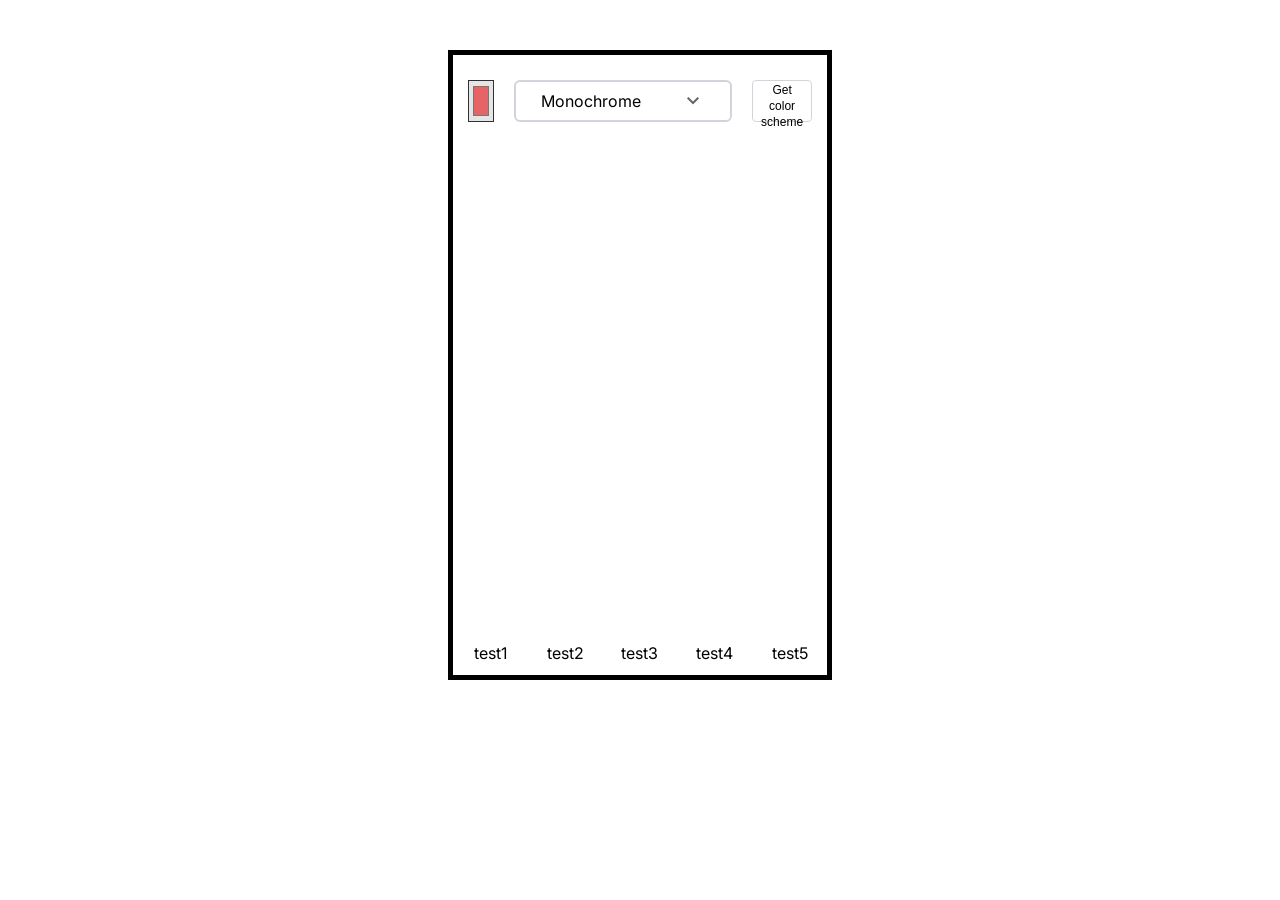
<file: Color_picker/index.html>
<!DOCTYPE html>
<html lang="en">
    <head>
        <meta charset="UTF-8">
        <meta name="viewport" content="width=device-width, initial-scale=1.0">
        <link rel="stylesheet" href="styles.css">
        <link rel="preconnect" href="https://fonts.googleapis.com">
        <link rel="preconnect" href="https://fonts.gstatic.com" crossorigin>
        <link href="https://fonts.googleapis.com/css2?family=Inter:ital,opsz,wght@0,14..32,100..900;1,14..32,100..900&display=swap" rel="stylesheet">
        <link rel="stylesheet" href="https://fonts.googleapis.com/css2?family=Material+Symbols+Outlined:opsz,wght,FILL,GRAD@20,600,0,0&icon_names=check,keyboard_arrow_down" />
        <title>Color Picker V1</title>
    </head>
    <body>

        <section class="header">

            <input type="color" class="color-picker" value="#e66465"></input>

            <div class="color-scheme" id="color-scheme">
                <div class="color-scheme-default">
                    <div class="current-color-scheme">Monochrome</div>
                    <span class="material-symbols-outlined">keyboard_arrow_down</span>
                </div>
                <ul class="color-scheme-list">
                    <li class="monochrome selected">
                        <span>Monochrome</span>
                        <span class="material-symbols-outlined">check</span>
                    </li>
                    <li class="monochrome-dark">
                        <span>Monochrome-dark</span>
                        <span class="material-symbols-outlined">check</span>
                    </li>
                    <li class="monochrome-light">
                        <span>Monochrome-light</span>
                        <span class="material-symbols-outlined">check</span>
                    </li>
                    <li class="analogic">
                        <span>Analogic</span>
                        <span class="material-symbols-outlined">check</span>
                    </li>
                    <li class="complement">
                        <span>Complement</span>
                        <span class="material-symbols-outlined">check</span>
                    </li>
                    <li class="analogic-complement">
                        <span>Analogic-complement</span>
                        <span class="material-symbols-outlined">check</span>
                    </li>
                    <li class="triad">
                        <span>Triad</span>
                        <span class="material-symbols-outlined">check</span>
                    </li>
                    <li class="quad">
                        <span>Quad</span>
                        <span class="material-symbols-outlined">check</span>
                    </li>
                </ul>
            </div>

            <button class="get-color-btn" id="get-color-btn">Get color scheme</button>

        </section>

        <section class="main">

            <div class="color-list">
                <div class="color-box"></div>
                <div class="color-box"></div>
                <div class="color-box"></div>
                <div class="color-box"></div>
                <div class="color-box"></div>
            </div>

        </section>

        <section class="footer">

            <div class="hex-list">
                <div class="hex">test1</div>
                <div class="hex">test2</div>
                <div class="hex">test3</div>
                <div class="hex">test4</div>
                <div class="hex">test5</div>
            </div>

        </section>


        <script src="script.js"></script>
        
    </body>
</html>
</file>
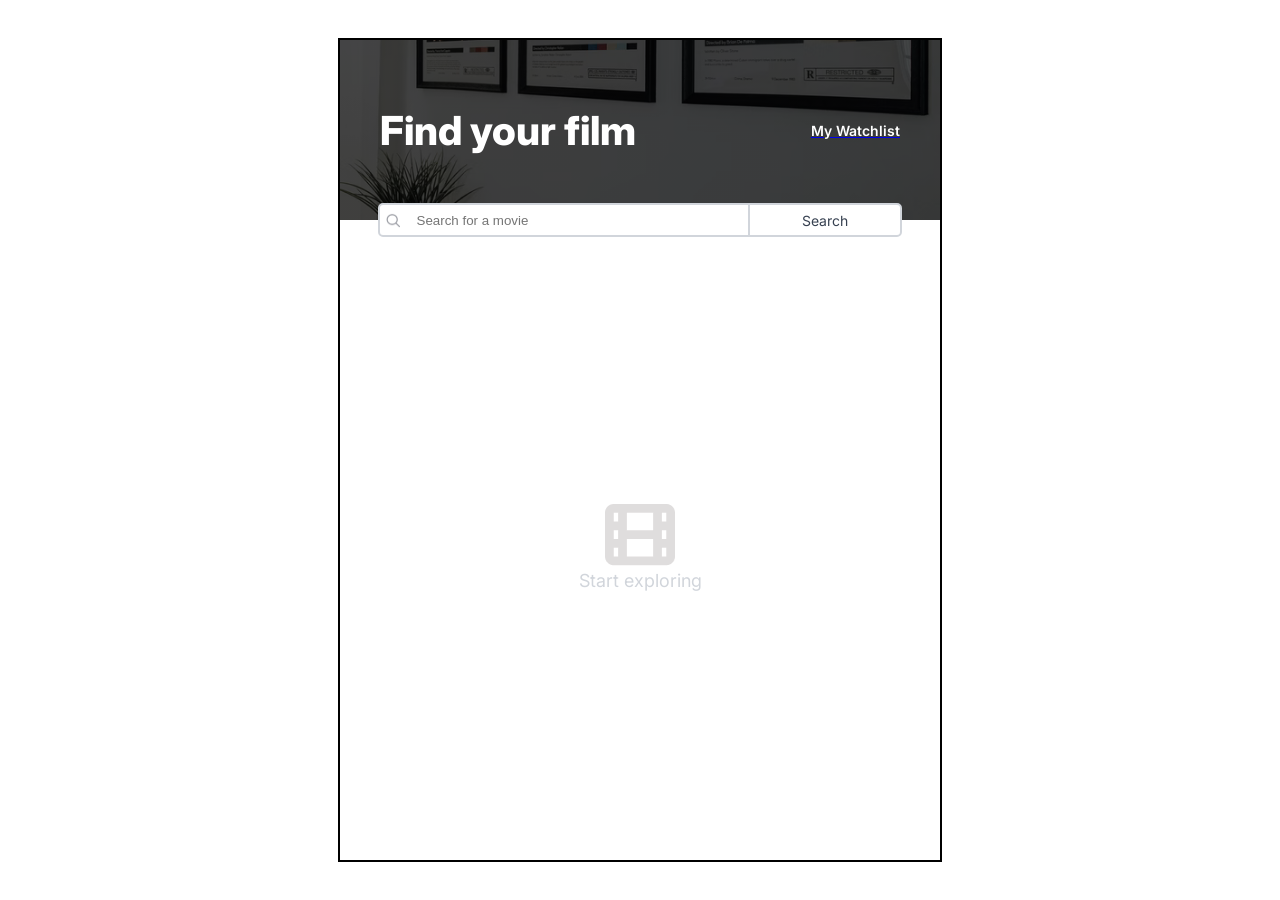
<file: Movie_watchlist/index.html>
<!DOCTYPE html>
<html lang="en">
<head>
    <meta charset="UTF-8">
    <meta name="viewport" content="width=device-width, initial-scale=1.0">
    <title>Movie Watchlist</title>
    <link rel="stylesheet" href="./style.css">
    <link rel="preconnect" href="https://fonts.googleapis.com">
    <link rel="preconnect" href="https://fonts.gstatic.com" crossorigin>
    <link href="https://fonts.googleapis.com/css2?family=Inter:ital,opsz,wght@0,14..32,100..900;1,14..32,100..900&display=swap" rel="stylesheet">
</head>
<body class="body">
    <div class="wrapper">

        <header class="header">

            <h1 class="mainHeader">Find your film</h1>

            <a class="watchListLink" href="./watchlist.html"><h3 class="subHeader">My Watchlist</h3></a>

        </header>

        <section class="searchForm">
            <form id="form" class="form">
                    <img class="searchIcon" src="./search.png">
                    <input type="search" class="searchField" id="site-search" name="q" placeholder="Search for a movie"/>
                    <div class="btnSearch" id="btnSearch">Search</div>
            </form>

        </section>
        
        <main class="main" id="main">

            <div class="backgroundMain">
                <img class="backgroundIcon" src="./Icon.png">
                <div class="backgroundText">Start exploring</div>
            </div>
            <!-- <div class="backgroundMovies">
                <div class="movieEl">
                    
                    <img class="movieElImg" id="movieElImg" src="./movieSample.png" >

                    <div class="movieElBody">
                        <div class="movieElHeader">
                            <div class="movieElName" id="movieElName">Blade Runner</div>
                            <div class="movieElRating">
                                <img class="starIcon" src="./star.png">
                                <div class="movieElNote" id="movieElNote">8.1</div>
                            </div>
                        </div>

                        <div class="movieElSubHeader">
                            <div class="movieElLength" id="movieElLength">117 min</div>
                            <div class="movieElgenres" id="movieElgenres">Action, Drama, Sci-fi</div>
                            <div class="movieElWatchlist">
                                <img class="plusIcon" src="./plus.png">
                                <div class="addToWatchlist" id="addToWatchlist">Watchlist</div>
                            </div>
                            
                        </div>

                        <div class="movieElDescription" id="movieElDescription">
                            A blade runner must pursue and terminate four replicants who stole a ship in space, and have returned to Earth to find their creator.
                        </div>

                    </div>
                </div>
            </div> -->
        </main>


    </div>

    <script src="./script.js"></script>
</body>
</html>
</file>
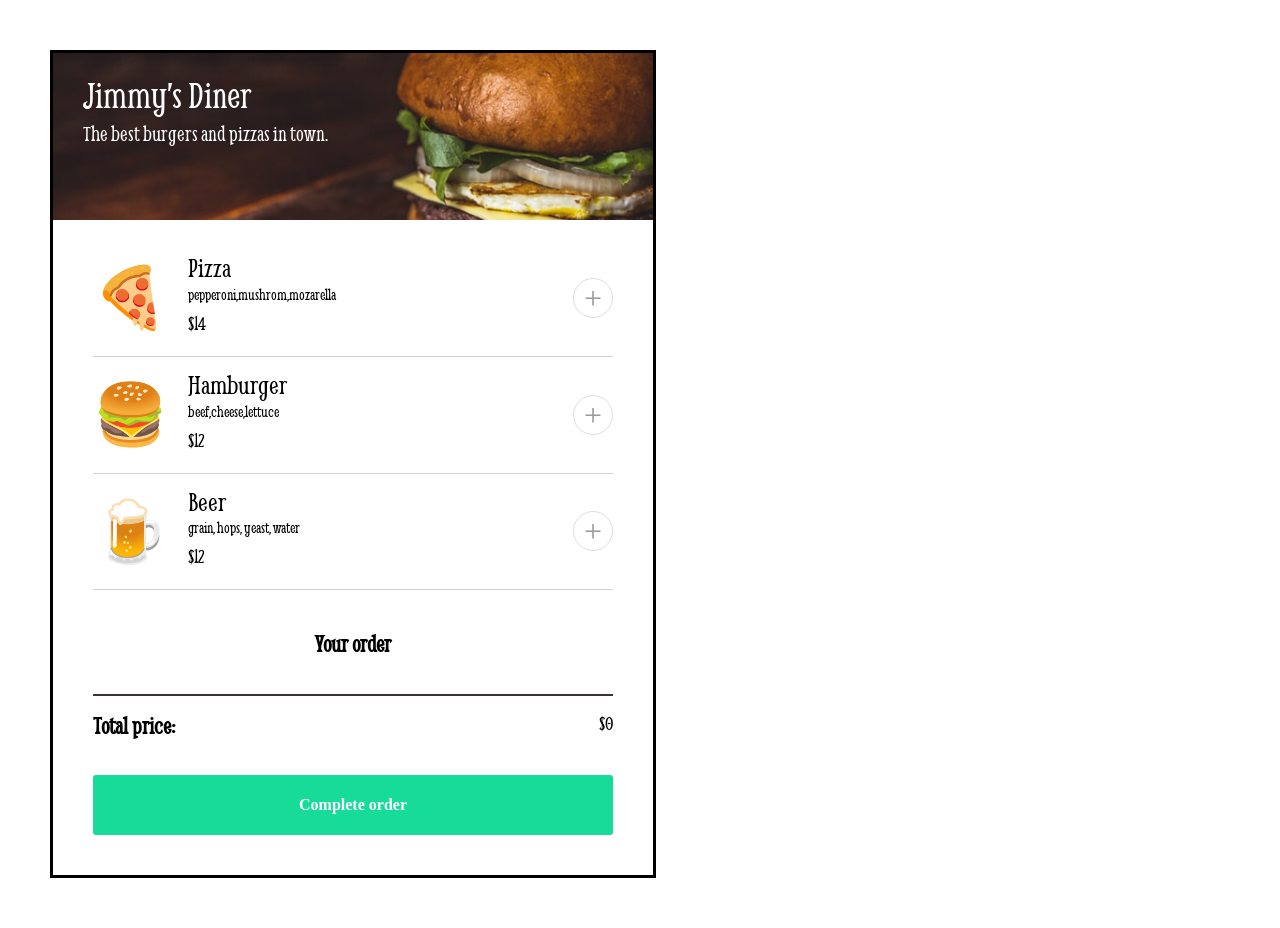
<file: Restaurant_ordering_app/index.html>
<html>
    <head>
        <link rel="stylesheet" href="index.css">
        <link rel="preconnect" href="https://fonts.googleapis.com">
        <link rel="preconnect" href="https://fonts.gstatic.com" crossorigin>
        <link href="https://fonts.googleapis.com/css2?family=Smythe&family=Source+Sans+3:ital,wght@0,200..900;1,200..900&display=swap" rel="stylesheet">
    </head>
    <body>
        <header class="hero">
            <div class="hero-section">
                <h1 class="main-header"> Jimmy’s Diner </h1>
                <p class="subheader">The best burgers and pizzas in town.</p>
            </div>

        </header>
        <main class="main"> 
            <section class="menu">
                <ul class="list" id="dishList">
                </ul>
            </section>
            <section class="menu-recap" id="menuRecap">
                <h2 class="menu-recap-header">Your order</h2>
                <ul class="order-list" id="orderList">
                </ul>
                <div class="order-recap">
                    <h2 class="order-recap-header">Total price:</h2>
                    <p class="dish-price" id="totalPrice">$0</p>
                </div>
                <button class="btn" id="completeOrderBtn">Complete order</button>
            </section>
            <div class="order-messsage-box hidden" id="orderMessage">
                <p class="message">Thanks, James! Your order is on its way!</p> 
            </div>
            <div class="modal hidden"id="modal">
                <h2 class="modal-header">Enter card details</h2>
                <form class="form">
                    <input class="input" type="text" id="lname" name="lname" placeholder="Enter your name">
                    <input class="input" type="number" id="cardNum" name="cardNum" placeholder="Enter card number">
                    <input class="input" type="number" id="cvv" name="cvv" placeholder="Enter CVV">
                    <button type="submit" value="Submit" class="btn" id="submitBtn">Submit</button>
                </form>
            </div>
        </main>
	    <script src="index.js" type="module"></script>
    </body>
</html>
</file>
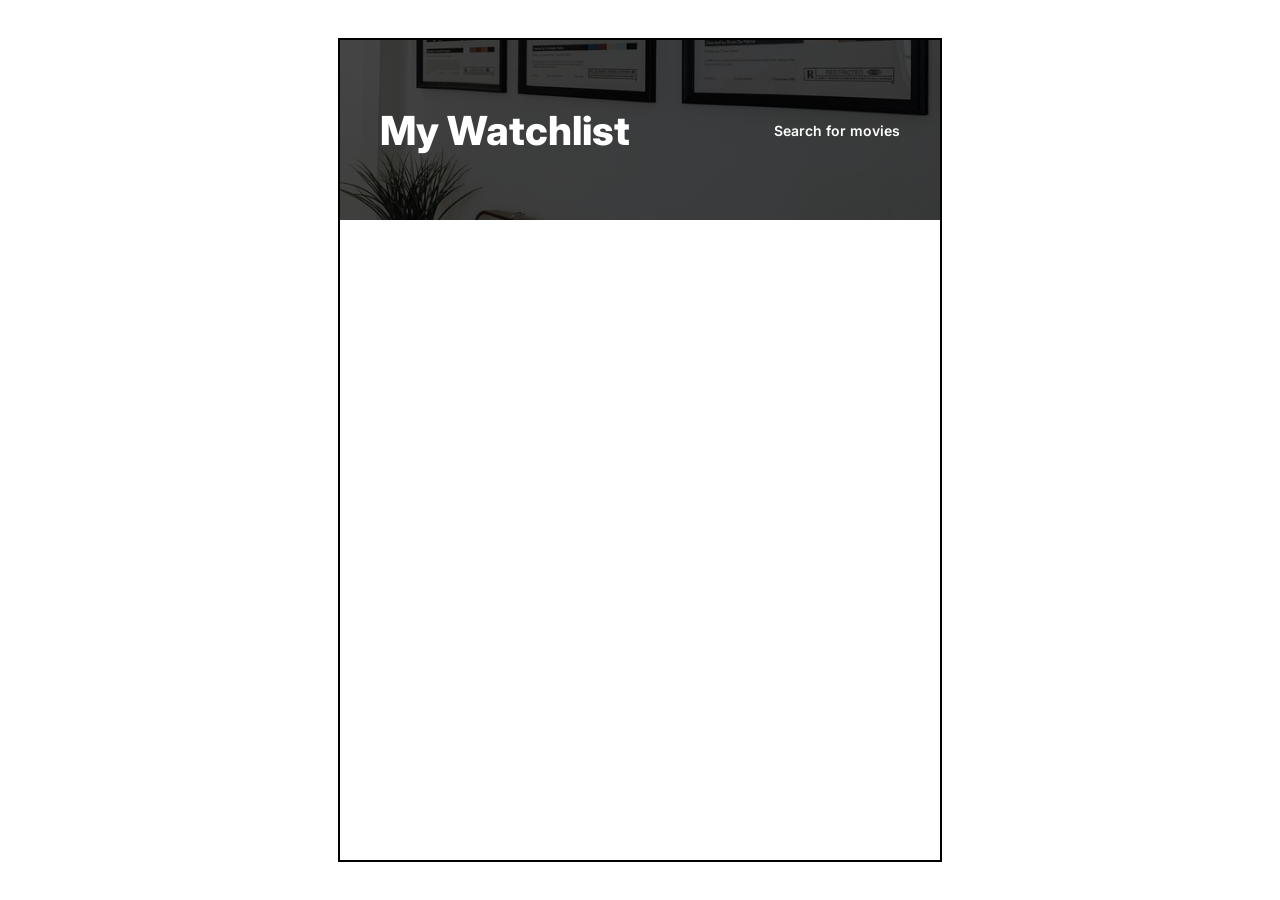
<file: Movie_watchlist/watchlist.html>
<!DOCTYPE html>
<html lang="en">
<head>
    <meta charset="UTF-8">
    <meta name="viewport" content="width=device-width, initial-scale=1.0">
    <title>Movie Watchlist</title>
    <link rel="stylesheet" href="./style.css">
    <link rel="preconnect" href="https://fonts.googleapis.com">
    <link rel="preconnect" href="https://fonts.gstatic.com" crossorigin>
    <link href="https://fonts.googleapis.com/css2?family=Inter:ital,opsz,wght@0,14..32,100..900;1,14..32,100..900&display=swap" rel="stylesheet">
</head>
<body class="body">
    <div class="wrapper">

        <header class="header">

            <h1 class="mainHeader">My Watchlist</h1>

            <a class="subHeaderLink" href="./index.html"><h3 class="subHeader">Search for movies</h3></a>

        </header>
        
        <main class="main" id="main">

            <div class="backgroundMain">
                <!-- <div class="backgroundText">Your watchlist is looking a little empty...</div> -->
            </div>

        </main>

    </div>

    <script src="./scriptWatchlist.js"></script>
</body>
</html>
</file>
<file: Color_picker/styles.css>
* {
    box-sizing: border-box;
    /* keep the rest of your font settings here... */
}


body {
    height: 70vh;
    width: 30vw;
    border: 5px solid black;
    margin: auto;
    margin-top: 50px;
    display: flex;
    flex-direction: column;
    font-family: "Inter", sans-serif;
    font-size: 16px;
    font-optical-sizing: auto;
    font-weight: 400;
    font-style: normal;
    line-height: 24px;
    letter-spacing: 0%;
}

.main {
    flex: 1;
    display: flex;
    flex-direction: column;
}

.header{
    padding: 25px 15px;
    display: flex;
    flex-direction: row;
    align-items: center;
    gap: 20px;
}

.color-scheme, .color-picker-border, .get-color-btn{
    height: 42px;
}

.color-picker {
    height: 42px;
    width: 52px;
    border: 0.5px solid #313131;
    background-color: #E5E5E5;
}

.color-scheme {
    height: 42px;
    width: 500px;
    border: 2px solid #D1D5DB;
    border-radius: 6px;
    display: flex;
    align-items: center;
    justify-content: center;
    position:relative;
}

.color-scheme-list {
    display:none;
    position: absolute;
    padding: 0;
    padding: 10px 0;
    margin:0;
    list-style: none;
    background-color: white;
    width: 100%;
    top: 43px;
    border: 1px solid #e9ecf0;
    border-radius: 6px;
    box-shadow: 0px 0px 0px 1px #0000000D, 0px 4px 6px -2px #0000000D, 0px 10px 15px -3px #0000001A;
}

.color-scheme-list li {
    padding-left: 25px;
    padding-bottom: 8px;
    padding: 0 25px;
    display: flex;
    flex-direction: row;
    justify-content: space-between;
    width: 100%;
}

.active {
    display: block;
}

.color-scheme-list .material-symbols-outlined {
    display: none;
}

.color-scheme-default .material-symbols-outlined {
    color: #616166;
}

.selected .material-symbols-outlined {
    display: block;
    color: #8c8c91;
}

.selected {
    font-weight: 700;
}

.color-scheme-default {
    padding: 0 25px;
    display: flex;
    flex-direction: row;
    justify-content: space-between;
    width: 100%;
}

.get-color-btn{
    width: 120px;
    font-size: 12px;
    line-height: 16px;
    flex-grow: 1;
    background-color: white;
    border: 1px solid #D1D5DB;
    border-radius: 4px;
    cursor:pointer;
}


.color-list{
    display: flex;
    flex-direction: row;
    justify-content: space-around;
    flex: 2;
}

.color-box{
    height: 100%;
    flex: 1;
}

.footer{
    padding: 10px 0;
}

.hex-list{
    display: flex;
    flex-direction: row;
    justify-content: space-around;
}

.hex{
    flex: 1;
    text-align: center;
}
</file>
<file: Movie_watchlist/style.css>
.body {
    margin: 0;
    padding: 0;
    display: flex;
    flex-direction: column;
    align-items: center;
    justify-content: center;
    min-height: 100vh;
    width: 100%;
    font-family: "Inter", sans-serif;
}

.wrapper {
    display: block;
    width: 600px;
    height: 820px;
    border: 2px solid black;
    position: relative;
}

.header {
    height: 180px;
    background-image:
        linear-gradient(rgba(0, 0, 0, 0.7), rgba(0, 0, 0, 0.7)),
        url("./back.png");
    background-size: cover;
    background-position: center;
    display: flex;
    flex-direction: row;
    align-items: center;
    justify-content: space-between;
    padding: 0px 40px;
}

.mainHeader {
    margin: 0;
    padding: 0;
    color: white;
    font-weight: 800;
    font-size: 40px;
}

.subHeader {
    margin: 0;
    padding: 0;
    color: white;
    font-weight: 600;
    font-size: 14px;
}

.searchIcon {
    width: 16px;
    height: 16px;
    padding-left: 5px;
}

.main {
    display: flex;
    flex-direction: column;
    align-items: center;
    justify-content: center;
    height: 70%;
    text-align: center;
    padding: 40px 40px;
}

.searchForm {
    position: absolute;
    top: 180px;
    left: 50%;
    transform: translate(-50%, -50%);
    z-index: 1;
}

.form {
    height: 30px;
    width: 520px;
    background-color: white;
    border: 2px solid #D1D5DB;
    border-radius: 5px;
    display: flex;
    flex-direction: row;
    justify-content: space-between;
    align-items: center;
}

.searchField {
    border:0;
    outline:0;
    width: 320px;
}

.btnSearch {
    width: 150px;
    height: 100%;
    border-left: 2px solid #D1D5DB;
    color: #374151;
    font-size: 14px;
    cursor: pointer;
    display: flex;
    align-items: center;
    justify-content: center;
}

.btnSearch:hover {
    /* background-color: #D1D5DB; */
}

.backgroundText {
    font-size: 18px;
    color: #D1D5DB;
}

.movieEl {
    display: flex;
    flex-direction: row;
    padding: 20px 0;
    gap: 20px;
    border-bottom: 2px solid #D1D5DB;
}

.movieElBody {
    display: flex;
    flex-direction: column;
    justify-content: space-around;
    align-items: flex-start;
}

.movieElHeader {
    display: flex;
    flex-direction: row;
    gap: 10px;
    align-items: center;
}

.movieElName {
    font-size: 18px;
    font-weight: bold;
}

.movieElRating {
    display: flex;
    flex-direction: row;
    gap: 5px;
    align-items: center;
}

.movieElNote {
    font-size: 12px;
}

.movieElSubHeader {
    display: flex;
    flex-direction: row;
    gap: 20px;
    align-items: center;
    font-size: 12px;
}

.movieElImg {
    height: 150px;
    width: 100px;
}

.movieElWatchlist{
    display: flex;
    flex-direction: row;
    gap: 5px;
    align-items: center;
}

.starIcon {
    height: 12px;
    width: 12px;
}

.plusIcon {
    height: 12px;
    width: 12px;
}

.movieElDescription {
    text-align: left;
    font-weight: 400;
    font-size: 14px;
    line-height: 20px;
    letter-spacing: 0%;
    color: #6B7280;
}

.subHeaderLink {
    text-decoration: none;
}

.movieElWatchlist:hover {
    cursor: pointer;
}
</file>
<file: Restaurant_ordering_app/index.css>
html {
    width: 600px;
}

body {
    margin: 0;
    width: 600;
    margin: 50px;
    border: 3px solid black;
    font-family: Smythe;
    position:relative;
} 

h1, h3, p {
    padding: 0;
    margin: 0;
}

li {
    list-style: none;
}

header {
    background-image: url('header_img.jpg');
    width: 600;
    height: 167;
    opacity: 1;
    background-size: cover;
    background-position: center;
}

.hero-section {
    padding: 30px;
    display: flex;
    align-items: start;
    flex-direction: column;
    gap: 20px;
}

.main {
    padding: 20px;
}

.main-header {
    font-family: Smythe;
    font-weight: 400;
    font-style: Regular;
    font-size: 39px;
    color: white;
    line-height: 24px;
    letter-spacing: 0%;
    text-align: center;
}

.subheader {
    font-family: Smythe;
    font-weight: 400;
    font-style: Regular;
    font-size: 22.42px;
    color: white;
    line-height: 13.8px;
    letter-spacing: 0%;
}
.list {
    list-style: none;
    padding: 20px;
    margin: 0;
    display: flex;
    flex-direction: column;
    gap: 20px;
}

.menu-content {
    display: flex;
    flex-direction: row;
    gap: 20px;
    align-items: center;
}

.list-item {
    padding-bottom: 20px;
    border-bottom: 1px solid #D2D2D2;
}

.menu-section {
    display: flex;
    flex-direction: row;
    align-items: center;
    justify-content: space-between; 
}

.emoji{
    font-size: 60px;
}

.dish-el {
    display: flex;
    flex-direction: column;
    gap: 8px;
}

.dish-name {
    font-family: Smythe;
    font-weight: 400;
    font-style: Regular;
    font-size: 28px;
    line-height: 16.8px;
    letter-spacing: 0%;
    color: #000000;
}

.remove-button {
    font-family: Smythe;
    font-weight: 400;
    font-style: Regular;
    font-size: 16px;
    line-height: 24px;
    letter-spacing: 0%;
    color: #8B8B8B;
    border: none;
    background-color: white;
    cursor: pointer;
}

.dish-price {
    font-family: Smythe;
    font-weight: 400;
    font-style: Regular;
    font-size: 20px;
    line-height: 24px;
    letter-spacing: 0%;
    color: #000000;
}

.add-to-cart {
    border: 1.5px solid #DEDEDE;
    background-color: white;
    border-radius:50%;
    height: 40px;
    width: 40px;
    font-family: Georgia, Times, 'Times New Roman', serif;
    font-weight: 100;
    font-size: 32px;
    line-height: 24px;
    display: flex;
    justify-content: center;
    align-items: center;
    color: #9b9b9b;
    cursor: pointer;
}

.add-to-cart:hover {
    transform: scale(1.125);
    font-size: 35px;
}

.menu-recap {
    display: flex;
    flex-direction: column;
    padding: 20px;
}

.menu-recap-header{
    margin: 0 auto;
}

.order-list {
    padding: 0 0 20px 0;
    display: flex;
    flex-direction: column;
    gap: 10px;
    border-bottom: 2px solid #393333;
}

.order-list-element {
    display: flex;
    flex-direction: row;
    justify-content: space-between;
}

.order-list-wrapper{
    display: flex;
    flex-direction: row;
    align-items: center;
    gap: 10px;
}

.order-recap {
    display: flex;
    flex-direction: row;
    justify-content: space-between;
    margin-bottom: 35px;
}

.order-recap-header {
    margin: 0;
}

.btn {
    background: #16DB99;
    color: white;
    width: 100%;
    height: 60;
    border: none;
    border-radius: 3px;
    font-family: Verdana;
    font-weight: 700;
    font-size: 16px;
    line-height: 24px;
    letter-spacing: 0%;
    cursor: pointer;
}

.order-messsage-box{
    width: 100%;
    height: 120;
    border-radius: 3px;
    background: #ECFDF5;
    display: flex;
    align-items: center;
    justify-content: center;
    margin-top: 10px;

}

.message {
    font-weight: 400;
    font-size: 32px;
    line-height: 16.8px;
    color: #065F46;
}

.modal {
    position: absolute;
    top: 50%;
    left: 50%;
    transform: translate(-50%, -50%);
    width: 500px;
    display:flex;
    flex-direction: column;
    gap: 20px;
    padding:40px 20px 0;
    background-color: white;
    box-shadow: 5px 5px 30px #00000080;
}

.modal-header {
    margin: 0 auto 20px;
}

.form {
    display: flex;
    flex-direction: column;
    gap: 10px;
}

.input{
    padding: 15px;
    border: 1.3px solid #757575;
    border-radius: 3px;
}

.hidden {
    display: none;
}
</file>
